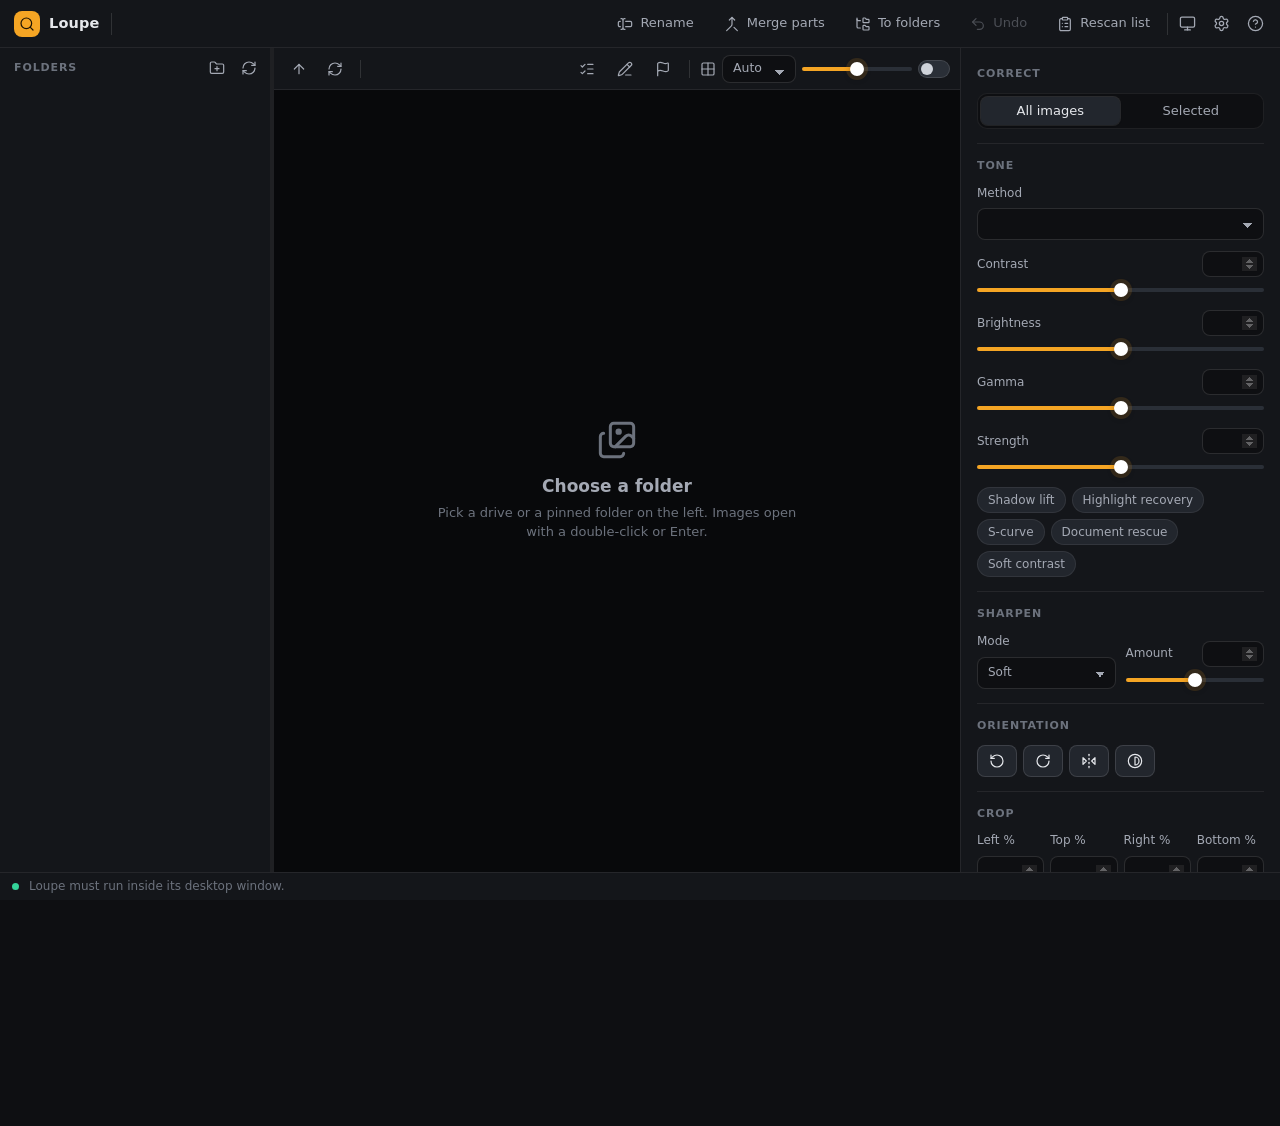
<file: src/Loupe.App/wwwroot/index.html>
<!doctype html>
<html lang="en" data-theme="graphite">
<head>
  <meta charset="utf-8">
  <meta name="viewport" content="width=device-width, initial-scale=1">
  <title>Loupe</title>
  <link rel="stylesheet" href="css/themes.css">
  <link rel="stylesheet" href="css/app.css">
</head>
<body>
  <!-- ============================================================ app bar -->
  <header class="appbar">
    <div class="brand"><span class="logo" aria-hidden="true"><i data-icon="search" data-size="16"></i></span><span class="brand-text">Loupe</span></div>
    <span class="appbar-sep"></span>
    <nav class="crumbs" id="crumbs" aria-label="Current folder" data-no-i18n></nav>
    <div class="appbar-actions">
      <button class="btn btn-ghost" data-cmd="rename" title="Rename the selected images (F2)"><i data-icon="text-cursor-input"></i>Rename</button>
      <button class="btn btn-ghost" data-cmd="merge" title="Merge part folders such as 123_1 and 123_2 into 123"><i data-icon="merge"></i>Merge parts</button>
      <button class="btn btn-ghost" data-cmd="sortFolders" title="Move files into folders built from their names (73_524_0_0_80_00001.jpg → 73\524\0\0\80)"><i data-icon="folder-tree"></i>To folders</button>
      <button class="btn btn-ghost" data-cmd="undo" id="undo-btn" disabled title="Undo the last rename or merge"><i data-icon="undo-2"></i>Undo</button>
      <button class="btn btn-ghost" data-cmd="rescanList" title="Images marked for rescanning: report with microfilm numbers"><i data-icon="clipboard-list"></i>Rescan list<span class="chip count-chip" id="rescan-count" hidden data-no-i18n></span></button>
      <span class="appbar-sep"></span>
      <button class="icon-btn" data-cmd="popup" id="popup-btn" title="Pop-out viewer for a second monitor (Ctrl+P)"><i data-icon="monitor" data-size="17"></i></button>
      <button class="icon-btn" data-cmd="settings" title="Settings and themes"><i data-icon="settings" data-size="17"></i></button>
      <button class="icon-btn" data-cmd="help" title="Keyboard shortcuts (F1)"><i data-icon="circle-help" data-size="17"></i></button>
    </div>
  </header>

  <!-- ============================================================ workspace -->
  <main class="workspace" id="workspace">
    <aside class="tree-pane" aria-label="Folders">
      <div class="pane-head">
        <span>Folders</span>
        <button class="icon-btn" data-cmd="addFavorite" title="Pin a folder or network share"><i data-icon="folder-plus"></i></button>
        <button class="icon-btn" data-cmd="refreshTree" title="Refresh drives"><i data-icon="refresh-cw"></i></button>
      </div>
      <div class="tree" id="tree" role="tree" data-no-i18n></div>
    </aside>
    <div class="splitter" id="splitter" title="Drag to resize"></div>

    <section class="browser has-qb" id="browser">
      <div class="quickbar" id="quickbar" data-no-i18n></div>
      <div class="toolbar">
        <button class="icon-btn" data-cmd="up" title="Up one folder (Backspace)"><i data-icon="arrow-up"></i></button>
        <button class="icon-btn" data-cmd="refresh" title="Refresh (F5)"><i data-icon="refresh-cw"></i></button>
        <span class="tb-sep"></span>
        <span class="count" id="count"></span>
        <span class="grow"></span>
        <button class="btn btn-ghost sm" data-cmd="selectAll" title="Select all images (Ctrl+A)"><i data-icon="list-checks"></i>Select all</button>
        <button class="btn btn-ghost sm" data-cmd="selectEdited" title="Select every edited image in this folder"><i data-icon="pencil-line"></i>Select edited</button>
        <button class="btn btn-ghost sm" data-cmd="rescanToggle" title="Mark the selected images for rescanning, or unmark them (Ctrl+R)"><i data-icon="flag"></i>Rescan</button>
        <span class="tb-sep"></span>
        <i data-icon="grid-2x2"></i>
        <select id="cols" class="sm" title="Columns: Auto follows the size slider (Ctrl+wheel changes either)">
          <option value="0">Auto</option><option value="1">1</option><option value="2">2</option><option value="3">3</option><option value="4">4</option>
          <option value="5">5</option><option value="6">6</option><option value="8">8</option><option value="10">10</option><option value="12">12</option>
        </select>
        <input type="range" id="thumb-size" min="80" max="520" step="10" title="Thumbnail size (Ctrl+wheel)">
        <label class="switch" title="Show file names"><input type="checkbox" id="show-names"><span></span>Names</label>
      </div>
      <div class="grid-wrap" id="grid-wrap" tabindex="0">
        <div class="grid" id="grid" data-no-i18n></div>
        <div class="empty" id="empty">
          <i data-icon="images" data-size="40"></i>
          <h2>Choose a folder</h2>
          <p>Pick a drive or a pinned folder on the left. Images open with a double-click or Enter.</p>
        </div>
      </div>

      <!-- viewer (covers the grid) -->
      <div class="viewer" id="viewer" hidden>
        <div class="viewbar">
          <button class="btn btn-ghost sm" data-cmd="closeViewer" title="Back to the thumbnails (Esc)"><i data-icon="arrow-left"></i>Thumbnails</button>
          <span class="tb-sep"></span>
          <button class="icon-btn" data-cmd="prev" title="Previous image (X / ←)"><i data-icon="chevron-left"></i></button>
          <span class="v-pos" id="v-pos" data-no-i18n></span>
          <button class="icon-btn" data-cmd="next" title="Next image (C / →)"><i data-icon="chevron-right"></i></button>
          <span class="v-name" id="v-name" data-no-i18n></span>
          <span class="grow"></span>
          <button class="btn btn-ghost sm toggle" id="v-flag-btn" data-cmd="rescanToggle" title="Mark this image for rescanning, or unmark it (Ctrl+R)"><i data-icon="flag"></i>Rescan</button>
          <button class="btn btn-ghost sm toggle" id="before-btn" data-cmd="before" title="Hold B to see the file without the correction"><i data-icon="eye"></i>Before</button>
          <span class="tb-sep"></span>
          <button class="icon-btn" data-cmd="zoomOut" title="Zoom out (-)"><i data-icon="zoom-out"></i></button>
          <span class="v-zoom" id="v-zoom" data-no-i18n>100%</span>
          <button class="icon-btn" data-cmd="zoomIn" title="Zoom in (+)"><i data-icon="zoom-in"></i></button>
          <button class="btn btn-ghost sm" data-cmd="fit" title="Fit (0)"><i data-icon="maximize"></i>Fit</button>
          <button class="btn btn-ghost sm keep" data-cmd="actual" title="Actual pixels (1)">1:1</button>
        </div>
        <div class="stage" id="stage">
          <img id="v-img" alt="" draggable="false">
          <div class="v-loading" id="v-loading" hidden></div>
          <div class="v-badge" id="v-badge" hidden>Before</div>
          <div class="v-flag" id="v-flag" hidden><i data-icon="flag"></i>Marked for rescanning</div>
        </div>
      </div>
    </section>

    <!-- ============================================================ inspector -->
    <aside class="inspector" aria-label="Correction">
      <div class="panel">
        <div class="section first">
          <h3>Correct</h3>
          <div class="seg" id="target" role="radiogroup" aria-label="Apply to">
            <button data-v="all" id="target-all">All images</button><button data-v="sel" id="target-sel">Selected</button>
          </div>
          <p class="hint" id="target-hint"></p>
        </div>
        <div class="section">
          <h3>Tone</h3>
          <label class="field">Method<select id="tone-method"></select></label>
          <div class="slider" data-key="contrast"><span>Contrast</span><input type="number"><input type="range"></div>
          <div class="slider" data-key="brightness"><span>Brightness</span><input type="number"><input type="range"></div>
          <div class="slider" data-key="gamma"><span>Gamma</span><input type="number"><input type="range"></div>
          <div class="slider" data-key="strength"><span>Strength</span><input type="number" min="0" max="100"><input type="range" min="0" max="100"></div>
          <p class="hint" id="tone-hint"></p>
          <div class="chip-toggles" id="tone-flags">
            <label><input type="checkbox" value="1"><span>Shadow lift</span></label>
            <label><input type="checkbox" value="2"><span>Highlight recovery</span></label>
            <label><input type="checkbox" value="4"><span>S-curve</span></label>
            <label><input type="checkbox" value="8"><span>Document rescue</span></label>
            <label><input type="checkbox" value="16"><span>Soft contrast</span></label>
          </div>
        </div>
        <div class="section">
          <h3>Sharpen</h3>
          <div class="field-grid two">
            <label class="field">Mode
              <select id="sharp-mode"><option value="0">Soft</option><option value="1">Unsharp</option><option value="2">Text crisp</option><option value="3">High-pass strong</option></select>
            </label>
            <div class="slider" data-key="sharpen"><span>Amount</span><input type="number" min="0" max="100"><input type="range" min="0" max="100"></div>
          </div>
        </div>
        <div class="section">
          <h3>Orientation</h3>
          <div class="orient">
            <button class="btn" data-cmd="rotL" title="Rotate left (Shift+R)"><i data-icon="rotate-ccw"></i></button>
            <button class="btn" data-cmd="rotR" title="Rotate right (R)"><i data-icon="rotate-cw"></i></button>
            <button class="btn toggle" id="mirror-btn" data-cmd="mirror" title="Mirror (M)"><i data-icon="flip-horizontal-2"></i></button>
            <button class="btn toggle" id="negative-btn" data-cmd="negative" title="Negative (N)"><i data-icon="contrast"></i></button>
            <span class="orient-state" id="orient-state" data-no-i18n></span>
          </div>
        </div>
        <div class="section">
          <h3>Crop</h3>
          <div class="field-grid four">
            <label class="field">Left %<input type="number" id="crop-l" min="0" max="95" step="0.5"></label>
            <label class="field">Top %<input type="number" id="crop-t" min="0" max="95" step="0.5"></label>
            <label class="field">Right %<input type="number" id="crop-r" min="0" max="95" step="0.5"></label>
            <label class="field">Bottom %<input type="number" id="crop-b" min="0" max="95" step="0.5"></label>
          </div>
          <div class="btn-row">
            <button class="btn toggle grow" id="crop-tool" data-cmd="cropTool" title="Draw the crop on the image in the viewer (K)"><i data-icon="crop"></i>Draw in viewer</button>
            <button class="btn" data-cmd="cropClear" title="No crop"><i data-icon="x"></i>Clear</button>
          </div>
          <p class="hint">Part of the correction: global for the folder or own for single images, like the tone.</p>
        </div>
        <div class="section">
          <h3>Slice</h3>
          <div class="field-grid two">
            <label class="field">Pieces
              <input type="number" id="slice-parts" min="2" max="20" value="2">
            </label>
            <label class="field">Cut
              <select id="slice-dir"><option value="v">Side by side (pages)</option><option value="h">One above the other</option></select>
            </label>
          </div>
          <label class="switch"><input type="checkbox" id="slice-reverse"><span></span>Number from the right (right page first)</label>
          <div class="btn-row">
            <button class="btn toggle grow" id="slice-tool" data-cmd="sliceTool" title="Show and move the cut lines in the viewer (L)"><i data-icon="scissors"></i>Cut lines</button>
            <button class="btn" data-cmd="slice" title="Cut the selected images (or the one in the viewer) and renumber the folder"><i data-icon="square-split-horizontal"></i>Slice…</button>
          </div>
        </div>
        <div class="section">
          <div class="btn-row">
            <button class="btn btn-primary grow" data-cmd="apply" id="apply-btn" title="Write the corrections into the files (Ctrl+S); the originals are kept"><i data-icon="save"></i><span id="apply-label">Save changes</span></button>
            <button class="btn" data-cmd="reset" id="reset-btn" title="Back to neutral (no correction)"><i data-icon="rotate-ccw"></i><span id="reset-label">Reset</span></button>
          </div>
          <p class="hint pending" id="pending"></p>
          <button class="btn btn-ghost" data-cmd="discard" id="discard-btn" hidden title="Forget every correction that is not saved yet"><i data-icon="x"></i>Discard unsaved changes</button>
          <button class="btn btn-ghost" data-cmd="restore" id="restore-btn" title="Put the original file back (Ctrl+Shift+Z)"><i data-icon="history"></i><span id="restore-label">Restore original</span></button>
        </div>
        <div class="info-card" id="info" hidden data-no-i18n></div>
      </div>
    </aside>
  </main>

  <footer class="statusbar">
    <span class="status-dot"></span>
    <span id="status">Ready</span>
    <div class="job" id="job" hidden>
      <span id="job-text"></span>
      <div class="progress"><div class="progress-bar" id="job-bar"></div></div>
      <button class="btn btn-ghost xs" data-cmd="cancelJob">Stop</button>
    </div>
    <span class="grow"></span>
    <span class="cache-status" id="cache-status" hidden title="Copying this folder's images to the local cache, so they open fast. It pauses while you look at an image and follows when you jump. Click to stop."><span class="spin"></span><span id="cache-text"></span></span>
    <span id="version" data-no-i18n></span>
  </footer>

  <!-- ============================================================ rename dialog -->
  <dialog class="modal wide" id="rename-dlg">
    <div class="modal-head"><h2><i data-icon="text-cursor-input"></i>Rename</h2><span class="chip" id="rn-scope" data-no-i18n></span>
      <button class="icon-btn push" data-close title="Close"><i data-icon="x"></i></button></div>
    <div class="rename-body">
      <div class="rename-rules">
        <label class="field">New name
          <input type="text" id="rn-pattern" spellcheck="false" data-no-i18n>
          <small data-i18n-html>Tokens: <code>{name}</code> current name · <code>{folder}</code> folder name · <code>{n}</code> counter (<code>{n:3}</code> = 3 digits) · <code>{path}</code> folders below this one (<code>{path:5}</code> = last 5). The extension stays.</small>
        </label>
        <div class="chip-row" data-no-i18n>
          <button class="chip-btn" data-token="{name}">{name}</button>
          <button class="chip-btn" data-token="{folder}">{folder}</button>
          <button class="chip-btn" data-token="{n}">{n}</button>
          <button class="chip-btn" data-token="{path}">{path}</button>
          <button class="chip-btn" data-token="{path:5}">{path:5}</button>
          <button class="chip-btn" data-preset="archive" title="Striplight PRO naming: folder name + counter">{folder}_{n}</button>
          <button class="chip-btn" data-preset="structure" title="Archive structure in the name: folders below this one + counter">{path}_{n}</button>
        </div>
        <div class="field-grid">
          <label class="field">Start<input type="number" id="rn-start"></label>
          <label class="field">Step<input type="number" id="rn-step"></label>
          <label class="field">Digits<input type="number" id="rn-digits" min="0" max="12"></label>
        </div>
        <label class="switch"><input type="checkbox" id="rn-perfolder"><span></span>Counter starts again in every folder</label>
        <label class="switch" title="Rename the images of every subfolder too (with {path} the folder structure goes into the names)"><input type="checkbox" id="rn-sub"><span></span>Include images in subfolders</label>
        <label class="field">Folder separator in {path}<input type="text" id="rn-pathsep" maxlength="3" spellcheck="false" data-no-i18n></label>
        <label class="switch" title="For a roll scanned backwards: the last file gets the first number"><input type="checkbox" id="rn-reverse"><span></span>Reverse order (last file gets the first number)</label>
        <div class="section">
          <h3>Find and replace</h3>
          <div class="field-grid two">
            <label class="field">Find<input type="text" id="rn-find" spellcheck="false" data-no-i18n></label>
            <label class="field">Replace with<input type="text" id="rn-replace" spellcheck="false" data-no-i18n></label>
          </div>
          <div class="switch-row">
            <label class="switch"><input type="checkbox" id="rn-regex"><span></span>Regular expression</label>
            <label class="switch"><input type="checkbox" id="rn-case-sens"><span></span>Match case</label>
          </div>
        </div>
        <div class="field-grid two">
          <label class="field">Letters
            <select id="rn-case"><option value="keep">Keep</option><option value="lower">lowercase</option><option value="upper">UPPERCASE</option><option value="title">Title Case</option></select>
          </label>
          <label class="field">Extension
            <select id="rn-ext"><option value="keep">Keep</option><option value="lower" data-no-i18n>.jpg</option><option value="upper" data-no-i18n>.JPG</option></select>
          </label>
        </div>
      </div>
      <div class="rename-preview">
        <div class="rp-summary" id="rn-summary"></div>
        <div class="table-wrap"><table class="plan" id="rn-table" data-no-i18n><thead></thead><tbody></tbody></table></div>
      </div>
    </div>
    <div class="modal-foot">
      <p class="hint"><i data-icon="info"></i>Nothing is overwritten: names that clash are shown in red and block the rename. Undo puts the old names back.</p>
      <button class="btn" data-close>Cancel</button>
      <button class="btn btn-primary" id="rn-run" disabled><i data-icon="check"></i>Rename</button>
    </div>
  </dialog>

  <!-- ============================================================ merge dialog -->
  <dialog class="modal" id="merge-dlg">
    <div class="modal-head"><h2><i data-icon="merge"></i>Merge parts</h2>
      <button class="icon-btn push" data-close title="Close"><i data-icon="x"></i></button></div>
    <div class="merge-body">
      <div class="merge-flow" id="mg-flow" data-no-i18n></div>
      <div class="problems" id="mg-problems"></div>
      <div class="table-wrap short"><table class="plan" id="mg-table" data-no-i18n><thead></thead><tbody></tbody></table></div>
      <div class="switch-list">
        <label class="switch"><input type="checkbox" id="mg-delete"><span></span>Delete the empty part folders afterwards</label>
        <label class="switch"><input type="checkbox" id="mg-confirm"><span></span>Ask before deleting them</label>
      </div>
    </div>
    <div class="modal-foot">
      <p class="hint"><i data-icon="info"></i>The files move into a new folder and are renumbered; nothing is overwritten. Undo moves them back.</p>
      <button class="btn" data-close>Cancel</button>
      <button class="btn btn-primary" id="mg-run" disabled><i data-icon="merge"></i>Merge</button>
    </div>
  </dialog>

  <!-- ============================================================ files → folders -->
  <dialog class="modal wide" id="sort-dlg">
    <div class="modal-head"><h2><i data-icon="folder-tree"></i>Files into folders</h2><span class="chip" id="so-scope" data-no-i18n></span>
      <button class="icon-btn push" data-close title="Close"><i data-icon="x"></i></button></div>
    <div class="rename-body">
      <div class="rename-rules">
        <p class="hint block" data-i18n-html>The parts of each file name become nested folders, the way Striplight PRO's archive export names them: <code>73_524_0_0_80_00001.jpg</code> → <code>73\524\0\0\80\</code>. The folders are made inside the current folder.</p>
        <div class="field-grid two">
          <label class="field">Separator<input type="text" id="so-sep" maxlength="3" spellcheck="false" data-no-i18n></label>
          <label class="field">Parts at the end that are not folders<input type="number" id="so-counter" min="0" max="10"></label>
        </div>
        <label class="switch"><input type="checkbox" id="so-keep"><span></span>Keep the full file name (off: only the counter, e.g. 00001.jpg)</label>
      </div>
      <div class="rename-preview">
        <div class="rp-summary" id="so-summary"></div>
        <div class="problems" id="so-problems"></div>
        <div class="table-wrap"><table class="plan" id="so-table" data-no-i18n><thead></thead><tbody></tbody></table></div>
      </div>
    </div>
    <div class="modal-foot">
      <p class="hint"><i data-icon="info"></i>Nothing is overwritten. Undo moves the files back and removes the folders that were made.</p>
      <button class="btn" data-close>Cancel</button>
      <button class="btn btn-primary" id="so-run" disabled><i data-icon="folder-tree"></i>Move into folders</button>
    </div>
  </dialog>

  <!-- ============================================================ slice dialog -->
  <dialog class="modal" id="slice-dlg">
    <div class="modal-head"><h2><i data-icon="scissors"></i>Slice</h2>
      <button class="icon-btn push" data-close title="Close"><i data-icon="x"></i></button></div>
    <div class="merge-body">
      <div class="merge-flow" id="sl-flow" data-no-i18n></div>
      <div class="problems" id="sl-problems"></div>
      <div class="table-wrap short"><table class="plan" id="sl-table" data-no-i18n><thead></thead><tbody></tbody></table></div>
    </div>
    <div class="modal-foot">
      <p class="hint"><i data-icon="info"></i>The pieces get the following numbers and the later files move up, so the numbering stays continuous. Nothing is overwritten; Undo puts everything back.</p>
      <button class="btn" data-close>Cancel</button>
      <button class="btn btn-primary" id="sl-run" disabled><i data-icon="scissors"></i>Slice</button>
    </div>
  </dialog>

  <!-- ============================================================ rescan list -->
  <dialog class="modal wide" id="rescan-dlg">
    <div class="modal-head"><h2><i data-icon="clipboard-list"></i>Rescan list</h2><span class="chip" id="rs-count" data-no-i18n></span>
      <button class="icon-btn push" data-close title="Close"><i data-icon="x"></i></button></div>
    <div class="rescan-body">
      <p class="hint"><i data-icon="info"></i>Images marked as beyond repair. Type the microfilm number once per folder: the other images of that folder get it too. Click a file name to show it.</p>
      <div class="table-wrap"><table class="plan rescan" id="rs-table"><thead></thead><tbody></tbody></table></div>
      <div class="empty-note" id="rs-empty">Nothing marked yet. Select images and press Ctrl+R (or the Rescan button) to add them.</div>
    </div>
    <datalist id="rs-reasons">
      <option value="Out of focus"></option><option value="Too dark"></option><option value="Too bright"></option>
      <option value="Cut off"></option><option value="Damaged film"></option><option value="Skewed"></option>
      <option value="Page missing"></option><option value="Double exposure"></option>
    </datalist>
    <div class="modal-foot">
      <label class="switch"><input type="checkbox" id="rs-headers"><span></span>Copy with headers</label>
      <span class="grow"></span>
      <button class="btn btn-danger" data-cmd="rescanClear"><i data-icon="trash-2"></i>Clear list</button>
      <button class="btn" data-cmd="rescanCsv"><i data-icon="file-spreadsheet"></i>Save CSV…</button>
      <button class="btn btn-primary" data-cmd="rescanCopy"><i data-icon="copy"></i>Copy for Excel</button>
    </div>
  </dialog>

  <!-- ============================================================ settings dialog -->
  <dialog class="modal" id="settings-dlg">
    <div class="modal-head"><h2><i data-icon="settings"></i>Settings</h2>
      <button class="icon-btn push" data-close title="Close"><i data-icon="x"></i></button></div>
    <div class="settings-body">
      <div class="section first">
        <h3>Theme</h3>
        <div class="themes" id="themes"></div>
      </div>
      <div class="section">
        <h3>Viewing background</h3>
        <p class="hint">Behind the thumbnails and in the viewer. A neutral grey makes it easier to judge how dark or bright a scan really is.</p>
        <div class="bg-row" id="view-bgs">
          <button class="bg-swatch theme" data-bg="theme" title="Follow the theme"></button>
          <button class="bg-swatch" data-bg="#000000" style="background:#000000" title="Black"></button>
          <button class="bg-swatch" data-bg="#202020" style="background:#202020" title="Dark grey"></button>
          <button class="bg-swatch" data-bg="#404040" style="background:#404040" title="Grey"></button>
          <button class="bg-swatch" data-bg="#808080" style="background:#808080" title="Middle grey (18%)"></button>
          <button class="bg-swatch" data-bg="#c0c0c0" style="background:#c0c0c0" title="Light grey"></button>
          <button class="bg-swatch" data-bg="#ffffff" style="background:#ffffff" title="White"></button>
          <input type="color" id="view-bg-custom" title="Custom colour">
        </div>
      </div>
      <div class="section">
        <h3>Language</h3>
        <div class="seg" id="lang" role="radiogroup" aria-label="Language" data-no-i18n>
          <button data-v="en">English</button><button data-v="pl">Polski</button>
        </div>
        <button class="btn btn-ghost" data-cmd="openLang" title="Your own fixes to the translation survive updates"><i data-icon="languages"></i>Edit translation</button>
      </div>
      <div class="section">
        <h3>Saving corrections</h3>
        <label class="field">JPEG quality
          <select id="set-quality">
            <option value="0">Same as the original file</option><option value="100">100</option><option value="95">95</option><option value="90">90</option><option value="85">85</option>
          </select>
        </label>
        <label class="switch"><input type="checkbox" id="set-lossless"><span></span>Rotate and mirror without re-compressing when possible</label>
        <label class="field">Files saved at once<input type="number" id="set-workers" min="1" max="16"></label>
      </div>
      <div class="section">
        <h3>Originals of edited files</h3>
        <p class="hint">Kept outside the archive folders, so delivered folders stay clean. "Restore original" brings them back.</p>
        <div class="path-row"><code id="st-backup-path" data-no-i18n></code><span class="chip" id="st-backup-size" data-no-i18n></span></div>
        <div class="btn-row wrap">
          <button class="btn" data-cmd="openBackups"><i data-icon="external-link"></i>Open folder</button>
          <button class="btn" data-cmd="pickBackups"><i data-icon="folder-open"></i>Change…</button>
          <button class="btn btn-danger" data-cmd="clearBackups"><i data-icon="trash-2"></i>Forget originals</button>
        </div>
      </div>
      <div class="section">
        <h3>Network cache</h3>
        <p class="hint">Local copies of images from slow places (network shares over VPN, external disks): each file crosses the slow link once. Changed files are noticed by their size and date.</p>
        <div class="field-grid two">
          <label class="field">Use the cache for
            <select id="cache-mode"><option value="network">Network and removable drives</option><option value="all">All drives</option><option value="off">Nothing (off)</option></select>
          </label>
          <label class="field">Size limit (GB)<input type="number" id="cache-limit" min="1" max="2000"></label>
        </div>
        <label class="switch"><input type="checkbox" id="cache-prefetch"><span></span>Copy a slow folder's images in the background when it is opened</label>
        <div class="path-row"><code id="st-cache-path" data-no-i18n></code><span class="chip" id="st-cache-size" data-no-i18n></span></div>
        <div class="btn-row wrap">
          <button class="btn" data-cmd="pickCache"><i data-icon="folder-open"></i>Change…</button>
          <button class="btn" data-cmd="clearCache"><i data-icon="trash-2"></i>Clear cache</button>
        </div>
      </div>
      <div class="section">
        <h3>Thumbnail cache</h3>
        <div class="path-row"><code id="st-thumb-path" data-no-i18n></code><span class="chip" id="st-thumb-size" data-no-i18n></span></div>
        <div class="btn-row"><button class="btn" data-cmd="clearThumbs"><i data-icon="trash-2"></i>Clear cache</button></div>
      </div>
      <div class="section">
        <h3>Toolbar</h3>
        <p class="hint">Choose the tools in the quick toolbar above the thumbnails and the viewer, and their order.</p>
        <div class="tool-list" id="tool-list"></div>
        <div class="btn-row wrap">
          <button class="btn" data-cmd="toolbarSep"><i data-icon="grid-2x2"></i>Add separator</button>
          <button class="btn btn-ghost" data-cmd="toolbarDefault"><i data-icon="rotate-ccw"></i>Default toolbar</button>
        </div>
      </div>
      <div class="section">
        <h3>Context menu</h3>
        <p class="hint">Right-click a thumbnail, a folder or the image in the viewer: Show in Explorer, Open and Copy path are always there; choose the tools below them and their order.</p>
        <div class="tool-list" id="menu-list"></div>
        <div class="btn-row wrap">
          <button class="btn" data-cmd="menuSep"><i data-icon="grid-2x2"></i>Add separator</button>
          <button class="btn btn-ghost" data-cmd="menuDefault"><i data-icon="rotate-ccw"></i>Default menu</button>
        </div>
      </div>
      <div class="section">
        <h3>Reset</h3>
        <p class="hint">Theme, background, thumbnails, toolbar, saving and rename settings go back to how Loupe started. Pinned folders, the language and the rescan list stay.</p>
        <div class="btn-row"><button class="btn btn-danger" data-cmd="resetSettings"><i data-icon="rotate-ccw"></i>Reset all settings to defaults</button></div>
      </div>
      <div class="section about" id="about" data-no-i18n></div>
    </div>
  </dialog>

  <!-- ============================================================ shortcuts -->
  <dialog class="modal" id="help-dlg">
    <div class="modal-head"><h2><i data-icon="keyboard"></i>Keyboard shortcuts</h2>
      <button class="icon-btn push" data-close title="Close"><i data-icon="x"></i></button></div>
    <div class="help-body">
      <div class="keys">
        <h3>Browsing</h3>
        <p><kbd data-no-i18n>←</kbd> <kbd data-no-i18n>→</kbd> <kbd data-no-i18n>↑</kbd> <kbd data-no-i18n>↓</kbd><span>Move between thumbnails</span></p>
        <p><kbd data-no-i18n>Enter</kbd><span>Open image or folder</span></p>
        <p><kbd data-no-i18n>Backspace</kbd><span>Up one folder</span></p>
        <p><kbd data-no-i18n>Ctrl</kbd>+<kbd data-no-i18n>A</kbd><span>Select all images</span></p>
        <p><kbd data-no-i18n>Ctrl</kbd>/<kbd data-no-i18n>Shift</kbd>+click<span>Add to selection / select a range</span></p>
        <p><kbd data-no-i18n>A</kbd>…<kbd data-no-i18n>Z</kbd><span>Type a name: jump to the folder or file</span></p>
        <p><kbd data-no-i18n>F2</kbd><span>Rename</span></p>
        <p><kbd data-no-i18n>Ctrl</kbd>+<kbd data-no-i18n>R</kbd><span>Mark for rescanning / unmark</span></p>
        <p><kbd data-no-i18n>F5</kbd><span>Refresh</span></p>
        <p><kbd data-no-i18n>Ctrl</kbd>+<kbd data-no-i18n>Z</kbd><span>Undo the last rename or merge</span></p>
      </div>
      <div class="keys">
        <h3>Viewer</h3>
        <p><kbd data-no-i18n>X</kbd> / <kbd data-no-i18n>C</kbd><span>Previous / next image</span></p>
        <p><kbd data-no-i18n>0</kbd> / <kbd data-no-i18n>1</kbd><span>Fit / actual pixels</span></p>
        <p><kbd data-no-i18n>+</kbd> / <kbd data-no-i18n>-</kbd><span>Zoom</span></p>
        <p><kbd data-no-i18n>B</kbd> (hold)<span>Before: without the correction</span></p>
        <p><kbd data-no-i18n>R</kbd> / <kbd data-no-i18n>Shift</kbd>+<kbd data-no-i18n>R</kbd><span>Rotate right / left</span></p>
        <p><kbd data-no-i18n>M</kbd> / <kbd data-no-i18n>N</kbd><span>Mirror / negative</span></p>
        <p><kbd data-no-i18n>K</kbd> / <kbd data-no-i18n>L</kbd><span>Crop tool / cut lines</span></p>
        <p><kbd data-no-i18n>Ctrl</kbd>+<kbd data-no-i18n>S</kbd><span>Save the corrections to the files</span></p>
        <p><kbd data-no-i18n>Ctrl</kbd>+<kbd data-no-i18n>Shift</kbd>+<kbd data-no-i18n>Z</kbd><span>Restore the original</span></p>
        <p><kbd data-no-i18n>Esc</kbd><span>Back to the thumbnails</span></p>
        <p><kbd data-no-i18n>Ctrl</kbd>+<kbd data-no-i18n>P</kbd><span>Pop-out viewer (second monitor; F11 full screen there)</span></p>
      </div>
    </div>
  </dialog>

  <div class="toast-host" id="toasts"></div>
  <script type="module" src="js/app.js"></script>
</body>
</html>
</file>
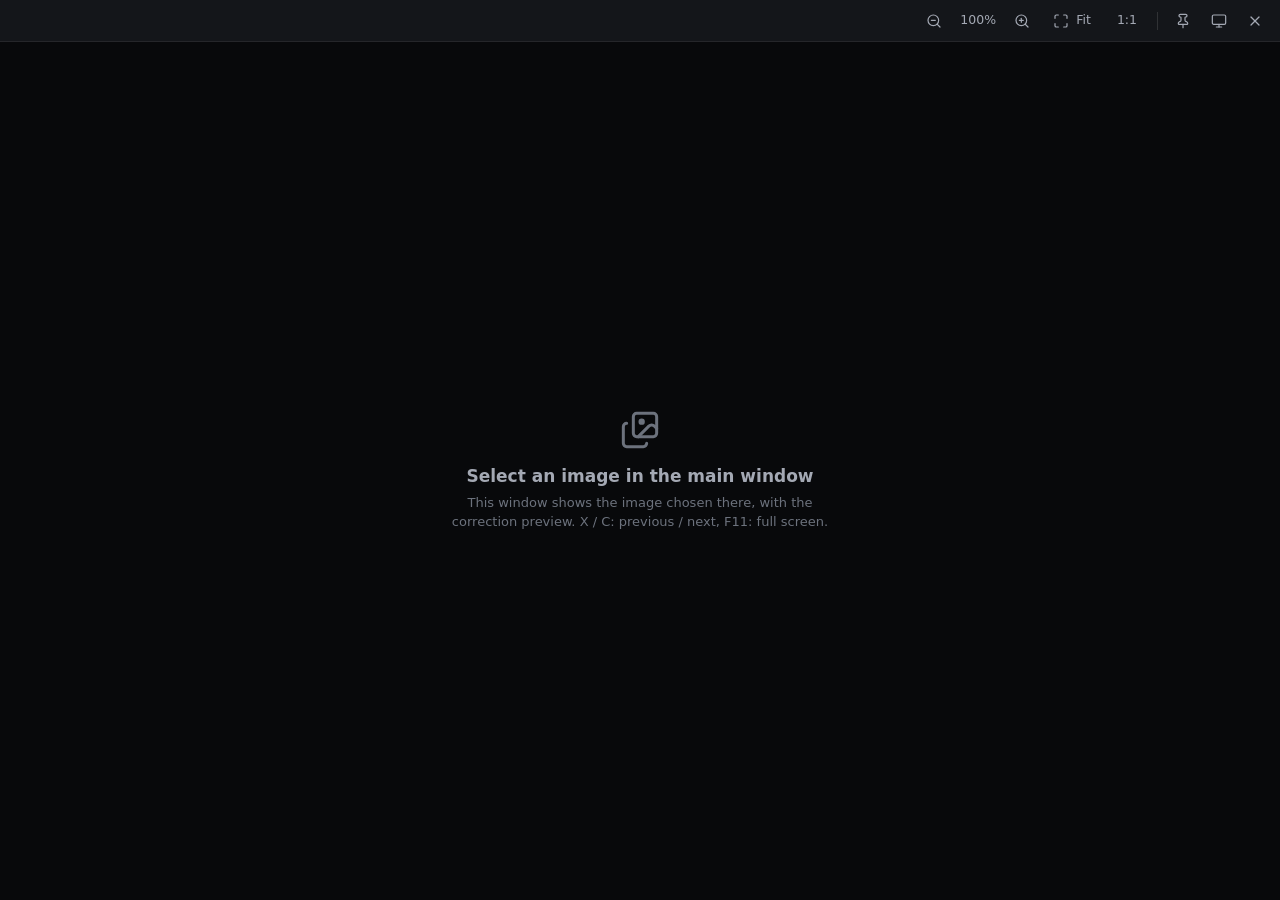
<file: src/Loupe.App/wwwroot/popup.html>
<!doctype html>
<html lang="en" data-theme="graphite">
<head>
  <meta charset="utf-8">
  <title>Loupe — viewer</title>
  <link rel="stylesheet" href="css/themes.css">
  <link rel="stylesheet" href="css/app.css">
</head>
<body class="popup">
  <div class="pop-bar" id="bar">
    <span class="v-pos" id="pos" data-no-i18n></span>
    <span class="v-name" id="name" data-no-i18n></span>
    <span class="grow"></span>
    <button class="icon-btn" data-act="zoomOut" title="Zoom out (-)"><i data-icon="zoom-out"></i></button>
    <span class="v-zoom" id="zoom" data-no-i18n>100%</span>
    <button class="icon-btn" data-act="zoomIn" title="Zoom in (+)"><i data-icon="zoom-in"></i></button>
    <button class="btn btn-ghost sm" data-act="fit" title="Fit (0)"><i data-icon="maximize"></i>Fit</button>
    <button class="btn btn-ghost sm keep" data-act="actual" title="Actual pixels (1)">1:1</button>
    <span class="tb-sep"></span>
    <button class="icon-btn" data-act="topmost" id="topmost" title="Always on top"><i data-icon="pin"></i></button>
    <button class="icon-btn" data-act="fullscreen" id="fs" title="Full screen (F11)"><i data-icon="monitor"></i></button>
    <button class="icon-btn" data-act="close" title="Close (Esc)"><i data-icon="x"></i></button>
  </div>
  <div class="stage" id="stage">
    <img id="img" alt="" draggable="false">
    <div class="v-loading" id="loading" hidden></div>
    <div class="v-badge" id="badge" hidden>Before</div>
    <div class="v-flag" id="flag" hidden><i data-icon="flag"></i>Marked for rescanning</div>
    <div class="empty" id="empty"><i data-icon="images" data-size="40"></i><h2>Select an image in the main window</h2>
      <p>This window shows the image chosen there, with the correction preview. X / C: previous / next, F11: full screen.</p></div>
  </div>
  <script type="module" src="js/popup.js"></script>
</body>
</html>
</file>
<file: src/Loupe.App/wwwroot/css/themes.css>
/* Loupe themes. Every colour in app.css comes from these tokens, so a new theme is one block:
   copy one below, change the id and the colours, and add it to THEMES in js/app.js.
   --is-dark (1 / 0) tells the window which title bar to draw. */

:root, :root[data-theme="graphite"] {
  --is-dark: 1;
  --bg: #0e0f12;
  --canvas: #08090b;
  --surface: #14161a;
  --surface-2: #1a1d22;
  --surface-3: #22262d;
  --surface-4: #2a2f37;
  --border: rgba(255, 255, 255, 0.07);
  --border-2: rgba(255, 255, 255, 0.12);
  --text: #e6e8ec;
  --text-2: #a4a9b4;
  --text-3: #6c727d;
  --accent: #f5a524;
  --accent-hover: #ffb84d;
  --accent-ink: #1b1204;
  --danger: #f87171;
  --ok: #34d399;
  --thumb-bg: #0a0b0d;
  color-scheme: dark;
}

:root[data-theme="daylight"] {
  --is-dark: 0;
  --bg: #f4f5f7;
  --canvas: #e4e6ea;
  --surface: #ffffff;
  --surface-2: #f6f7f9;
  --surface-3: #eef0f3;
  --surface-4: #e1e4e9;
  --border: rgba(15, 23, 42, 0.08);
  --border-2: rgba(15, 23, 42, 0.15);
  --text: #16191f;
  --text-2: #4a515e;
  --text-3: #7a818e;
  --accent: #e8970f;
  --accent-hover: #f5a524;
  --accent-ink: #1b1204;
  --danger: #dc2626;
  --ok: #059669;
  --thumb-bg: #dfe2e7;
  color-scheme: light;
}

:root[data-theme="midnight"] {
  --is-dark: 1;
  --bg: #0b1020;
  --canvas: #060a15;
  --surface: #111830;
  --surface-2: #162039;
  --surface-3: #1d2846;
  --surface-4: #263354;
  --border: rgba(160, 190, 255, 0.08);
  --border-2: rgba(160, 190, 255, 0.15);
  --text: #e3e9f8;
  --text-2: #9aa8c7;
  --text-3: #64729a;
  --accent: #38bdf8;
  --accent-hover: #7dd3fc;
  --accent-ink: #04121c;
  --danger: #fb7185;
  --ok: #34d399;
  --thumb-bg: #070b17;
  color-scheme: dark;
}

/* The darkroom: red safelight on black. Easy on the eyes for long sessions. */
:root[data-theme="darkroom"] {
  --is-dark: 1;
  --bg: #0a0606;
  --canvas: #050303;
  --surface: #120a0a;
  --surface-2: #180d0d;
  --surface-3: #221212;
  --surface-4: #2d1818;
  --border: rgba(255, 90, 90, 0.08);
  --border-2: rgba(255, 90, 90, 0.15);
  --text: #f0d6d3;
  --text-2: #b48c88;
  --text-3: #7d5a57;
  --accent: #e5484d;
  --accent-hover: #ff6369;
  --accent-ink: #1a0405;
  --danger: #ff9f43;
  --ok: #8bd17c;
  --thumb-bg: #060303;
  color-scheme: dark;
}

/* Sepia: old paper and archive boxes. */
:root[data-theme="sepia"] {
  --is-dark: 0;
  --bg: #f3ecdf;
  --canvas: #e6dcc8;
  --surface: #fbf6ec;
  --surface-2: #f6efe1;
  --surface-3: #ede3d0;
  --surface-4: #e2d5bd;
  --border: rgba(80, 55, 20, 0.10);
  --border-2: rgba(80, 55, 20, 0.18);
  --text: #3a2c1a;
  --text-2: #6b5638;
  --text-3: #988260;
  --accent: #a0612b;
  --accent-hover: #b8733a;
  --accent-ink: #fff8ee;
  --danger: #b4321f;
  --ok: #4d7c2f;
  --thumb-bg: #ded2bb;
  color-scheme: light;
}

:root[data-theme="forest"] {
  --is-dark: 1;
  --bg: #0c120f;
  --canvas: #070b09;
  --surface: #111a15;
  --surface-2: #16211b;
  --surface-3: #1d2b23;
  --surface-4: #26372d;
  --border: rgba(160, 255, 200, 0.07);
  --border-2: rgba(160, 255, 200, 0.13);
  --text: #e1ece5;
  --text-2: #9db5a6;
  --text-3: #66806f;
  --accent: #4ade80;
  --accent-hover: #86efac;
  --accent-ink: #04140a;
  --danger: #f87171;
  --ok: #4ade80;
  --thumb-bg: #08100b;
  color-scheme: dark;
}

/* Strawberry Milk: pink, cream, rose gold. */
:root[data-theme="strawberry"] {
  --is-dark: 0;
  --bg: #fde8ef;
  --canvas: #f9dbe6;
  --surface: #fff6f9;
  --surface-2: #fdeef3;
  --surface-3: #fadfe9;
  --surface-4: #f3cddc;
  --border: rgba(120, 40, 70, 0.10);
  --border-2: rgba(120, 40, 70, 0.18);
  --text: #4a2234;
  --text-2: #8a4d66;
  --text-3: #b9849a;
  --accent: #b8608a;
  --accent-hover: #c97399;
  --accent-ink: #fff6f9;
  --danger: #c0392b;
  --ok: #3f9a6e;
  --thumb-bg: #f6d3e0;
  color-scheme: light;
}

/* Lavender Dream: lilac, violet, soft white. */
:root[data-theme="lavender"] {
  --is-dark: 0;
  --bg: #ece6ff;
  --canvas: #e2d9fd;
  --surface: #faf8ff;
  --surface-2: #f2eeff;
  --surface-3: #e6defd;
  --surface-4: #d7cbf6;
  --border: rgba(70, 50, 130, 0.10);
  --border-2: rgba(70, 50, 130, 0.18);
  --text: #2e2550;
  --text-2: #64579a;
  --text-3: #9a8fc4;
  --accent: #8670b8;
  --accent-hover: #977fcc;
  --accent-ink: #faf8ff;
  --danger: #c23b5a;
  --ok: #3f9a6e;
  --thumb-bg: #ddd3fa;
  color-scheme: light;
}

/* Mint Macaron: sage green, mint, ivory. */
:root[data-theme="mint"] {
  --is-dark: 0;
  --bg: #e6f4ec;
  --canvas: #d6ece0;
  --surface: #f6fffa;
  --surface-2: #edf8f2;
  --surface-3: #dcefe5;
  --surface-4: #c8e5d6;
  --border: rgba(30, 90, 65, 0.10);
  --border-2: rgba(30, 90, 65, 0.18);
  --text: #1f3d31;
  --text-2: #4b7464;
  --text-3: #85a898;
  --accent: #5a9a84;
  --accent-hover: #6aad96;
  --accent-ink: #f6fffa;
  --danger: #c0392b;
  --ok: #3f8f5e;
  --thumb-bg: #cfe8db;
  color-scheme: light;
}

/* Midnight Orchid: dark plum, orchid, lilac. */
:root[data-theme="orchid"] {
  --is-dark: 1;
  --bg: #221b2e;
  --canvas: #1a1424;
  --surface: #2a2238;
  --surface-2: #322842;
  --surface-3: #3d3150;
  --surface-4: #4a3c60;
  --border: rgba(220, 190, 255, 0.08);
  --border-2: rgba(220, 190, 255, 0.15);
  --text: #f0e8f8;
  --text-2: #bfaed6;
  --text-3: #8a7aa3;
  --accent: #d8b0ec;
  --accent-hover: #e6c8f5;
  --accent-ink: #2a1838;
  --danger: #ff8fa3;
  --ok: #7ee0b0;
  --thumb-bg: #1c1626;
  color-scheme: dark;
}

/* Derived tokens (same recipe for every theme). */
:root {
  --accent-soft: color-mix(in srgb, var(--accent) 14%, transparent);
  --accent-ring: color-mix(in srgb, var(--accent) 45%, transparent);
  --danger-soft: color-mix(in srgb, var(--danger) 12%, transparent);
  --menu-bg: color-mix(in srgb, var(--surface-2) 96%, transparent);
  --toast-bg: color-mix(in srgb, var(--surface-3) 96%, transparent);
  --backdrop: rgba(0, 0, 0, 0.55);
}
</file>
<file: src/Loupe.App/wwwroot/css/app.css>
/* Loupe — layout and components. Colours come from css/themes.css. */

:root {
  --r-sm: 6px;
  --r: 8px;
  --r-lg: 12px;
  --shadow: 0 8px 24px rgba(0,0,0,.25);
  --shadow-lg: 0 24px 60px rgba(0,0,0,.45);
  --font: "Segoe UI Variable Text", "Segoe UI Variable", "Segoe UI", system-ui, sans-serif;
  --mono: "Cascadia Code", "Cascadia Mono", Consolas, ui-monospace, monospace;
  --tree-w: 270px;
  --thumb: 180px;
}

* { box-sizing: border-box; }
html, body { height: 100%; margin: 0; overflow: hidden; }
body {
  background: var(--bg); color: var(--text);
  font: 13px/1.45 var(--font);
  display: grid; grid-template-rows: 48px minmax(0, 1fr) 28px;
  user-select: none; -webkit-font-smoothing: antialiased;
}
input, textarea, select, button { font: inherit; color: inherit; }
code { font-family: var(--mono); font-size: .92em; color: var(--text); background: var(--surface-3); padding: 0 4px; border-radius: 4px; }
kbd {
  font-family: var(--font); font-size: 10.5px; font-weight: 600; color: var(--text-2);
  padding: 1px 6px; border-radius: 4px; background: var(--surface-3); border: 1px solid var(--border-2);
}
[hidden] { display: none !important; }
.icon { flex: none; display: block; }
.grow { flex: 1; }
::-webkit-scrollbar { width: 10px; height: 10px; }
::-webkit-scrollbar-thumb { background: var(--surface-4); border-radius: 10px; border: 3px solid transparent; background-clip: padding-box; }
::-webkit-scrollbar-track { background: transparent; }
:focus-visible { outline: 2px solid var(--accent-ring); outline-offset: 2px; }

/* ============================================================ buttons */

.btn {
  display: inline-flex; align-items: center; justify-content: center; gap: 7px;
  height: 32px; padding: 0 12px; border-radius: var(--r);
  background: var(--surface-3); border: 1px solid var(--border-2);
  font-weight: 500; white-space: nowrap; cursor: pointer;
  transition: background .12s, border-color .12s, color .12s;
}
.btn:hover:not(:disabled) { background: var(--surface-4); }
.btn:active:not(:disabled) { transform: translateY(.5px); }
.btn:disabled { opacity: .38; cursor: default; }
.btn.sm { height: 28px; padding: 0 9px; font-size: 12.5px; }
.btn.xs { height: 22px; padding: 0 8px; font-size: 12px; }
.btn-primary { background: var(--accent); border-color: transparent; color: var(--accent-ink); font-weight: 600; box-shadow: 0 4px 14px var(--accent-soft); }
.btn-primary:hover:not(:disabled) { background: var(--accent-hover); }
.btn-ghost { background: transparent; border-color: transparent; color: var(--text-2); }
.btn-ghost:hover:not(:disabled) { background: var(--surface-3); color: var(--text); }
.btn-danger { color: var(--danger); }
.btn-danger:hover:not(:disabled) { background: var(--danger-soft); }
.btn.toggle[aria-pressed="true"] { background: var(--accent-soft); color: var(--accent); border-color: var(--accent-ring); }
.icon-btn {
  display: inline-grid; place-items: center; width: 30px; height: 30px; padding: 0;
  border-radius: var(--r); background: transparent; border: 1px solid transparent;
  color: var(--text-2); cursor: pointer; transition: background .12s, color .12s;
}
.icon-btn:hover:not(:disabled) { background: var(--surface-3); color: var(--text); }
.icon-btn:disabled { opacity: .35; cursor: default; }
.icon-btn.push, .push { margin-left: auto; }

/* ============================================================ inputs */

input[type="text"], input[type="number"], select {
  width: 100%; min-width: 0; height: 32px; padding: 0 10px;
  background: var(--bg); border: 1px solid var(--border-2); border-radius: var(--r);
  user-select: text; transition: border-color .12s, box-shadow .12s;
}
input:focus, select:focus { outline: none; border-color: var(--accent); box-shadow: 0 0 0 3px var(--accent-soft); }
input[type="number"]::-webkit-inner-spin-button { opacity: .35; }
select { appearance: none; padding-right: 28px; cursor: pointer;
  background-image: linear-gradient(45deg, transparent 50%, var(--text-2) 50%), linear-gradient(135deg, var(--text-2) 50%, transparent 50%);
  background-position: calc(100% - 15px) 14px, calc(100% - 10px) 14px; background-size: 5px 5px; background-repeat: no-repeat; }
select option { background: var(--surface-2); }
input[type="range"] { -webkit-appearance: none; appearance: none; width: 100%; height: 18px; background: transparent; cursor: pointer; margin: 0; }
input[type="range"]::-webkit-slider-runnable-track {
  height: 4px; border-radius: 4px;
  background: linear-gradient(to right, var(--accent) 0 var(--fill, 50%), var(--surface-4) var(--fill, 50%) 100%);
}
input[type="range"]::-webkit-slider-thumb {
  -webkit-appearance: none; width: 14px; height: 14px; margin-top: -5px; border-radius: 50%;
  background: #fff; border: 0; box-shadow: 0 0 0 4px var(--accent-soft), 0 2px 6px rgba(0,0,0,.35);
}
.switch { display: inline-flex; align-items: center; gap: 10px; cursor: pointer; color: var(--text); font-size: 13px; }
.switch input { position: absolute; opacity: 0; pointer-events: none; }
.switch span { position: relative; flex: none; width: 32px; height: 18px; border-radius: 18px; background: var(--surface-4); border: 1px solid var(--border-2); transition: background .15s; }
.switch span::after { content: ""; position: absolute; top: 2px; left: 2px; width: 12px; height: 12px; border-radius: 50%; background: #cfd3da; transition: transform .15s; }
.switch input:checked + span { background: var(--accent); border-color: transparent; }
.switch input:checked + span::after { transform: translateX(14px); background: #fff; }
.switch input:focus-visible + span { outline: 2px solid var(--accent-ring); outline-offset: 2px; }
.switch-row { display: flex; gap: 22px; flex-wrap: wrap; }
.switch-list { display: flex; flex-direction: column; gap: 11px; }
.seg { display: grid; grid-auto-flow: column; grid-auto-columns: 1fr; gap: 2px; padding: 3px; background: var(--bg); border: 1px solid var(--border); border-radius: 10px; }
.seg > button { display: grid; place-items: center; height: 28px; border-radius: 7px; border: 0; background: transparent; color: var(--text-2); font-weight: 500; cursor: pointer; white-space: nowrap; }
.seg > button:hover { color: var(--text); }
.seg > button:disabled { opacity: .4; cursor: default; }
.seg > button[aria-checked="true"] { background: var(--surface-3); color: var(--text); box-shadow: 0 1px 2px rgba(0,0,0,.3), 0 0 0 1px var(--border-2); }
.chip-toggles { display: flex; flex-wrap: wrap; gap: 6px; }
.chip-toggles label { cursor: pointer; }
.chip-toggles input { position: absolute; opacity: 0; pointer-events: none; }
.chip-toggles span { display: inline-flex; align-items: center; height: 26px; padding: 0 10px; border-radius: 13px; background: var(--surface-3); border: 1px solid var(--border); color: var(--text-2); font-size: 12px; }
.chip-toggles input:checked + span { background: var(--accent-soft); border-color: var(--accent-ring); color: var(--accent); }
.chip { display: inline-flex; align-items: center; height: 22px; padding: 0 8px; border-radius: 11px; background: var(--surface-3); color: var(--text-2); font-size: 11.5px; font-weight: 500; white-space: nowrap; }
.chip-row { display: flex; flex-wrap: wrap; gap: 6px; }
.chip-btn { height: 26px; padding: 0 10px; border-radius: 13px; border: 1px dashed var(--border-2); background: transparent; color: var(--text-2); font-family: var(--mono); font-size: 12px; cursor: pointer; }
.chip-btn:hover { color: var(--accent); border-color: var(--accent-ring); }

/* ============================================================ app bar */

.appbar { display: flex; align-items: center; gap: 12px; padding: 0 10px 0 14px; background: var(--surface); border-bottom: 1px solid var(--border); min-width: 0; }
.brand { display: flex; align-items: center; gap: 9px; flex: none; }
.logo { display: grid; place-items: center; width: 26px; height: 26px; border-radius: 8px; background: var(--accent); color: var(--accent-ink); }
.brand-text { font-weight: 650; font-size: 14.5px; letter-spacing: .01em; }
.appbar-sep { width: 1px; height: 22px; background: var(--border-2); flex: none; }
.crumbs { display: flex; align-items: center; gap: 2px; min-width: 0; overflow: hidden; flex: 1; }
.crumbs button { flex: none; height: 26px; padding: 0 7px; border: 0; border-radius: 6px; background: transparent; color: var(--text-2); cursor: pointer; max-width: 220px; overflow: hidden; text-overflow: ellipsis; white-space: nowrap; }
.crumbs button:hover { background: var(--surface-3); color: var(--text); }
.crumbs button:last-child { color: var(--text); font-weight: 600; }
.crumbs .sep { color: var(--text-3); flex: none; }
.appbar-actions { display: flex; align-items: center; gap: 4px; flex: none; }

/* ============================================================ workspace */

.workspace { display: grid; grid-template-columns: var(--tree-w) 4px minmax(0, 1fr) 320px; min-height: 0; }
.tree-pane { display: flex; flex-direction: column; min-height: 0; background: var(--surface); }
.pane-head { display: flex; align-items: center; gap: 2px; height: 40px; padding: 0 6px 0 14px; color: var(--text-3); font-size: 11px; font-weight: 650; letter-spacing: .08em; text-transform: uppercase; }
.pane-head span { flex: 1; }
.splitter { cursor: col-resize; background: var(--border); }
.splitter:hover, .splitter.drag { background: var(--accent-ring); }

.tree { flex: 1; overflow: auto; padding: 0 6px 12px; }
.tree-group { margin: 10px 8px 4px; color: var(--text-3); font-size: 11px; font-weight: 600; }
.node > .row { display: flex; align-items: center; gap: 5px; height: 28px; padding-right: 6px; border-radius: 6px; cursor: pointer; white-space: nowrap; color: var(--text-2); }
.node > .row:hover { background: var(--surface-3); color: var(--text); }
.node > .row.active { background: var(--accent-soft); color: var(--text); }
.node > .row.active .ico { color: var(--accent); }
.node > .row .tw { display: grid; place-items: center; width: 16px; height: 16px; flex: none; color: var(--text-3); border-radius: 4px; }
.node > .row .tw:hover { color: var(--text); }
.node > .row .tw.leaf { visibility: hidden; }
.node.open > .row .tw { transform: rotate(90deg); }
.node > .row .ico { flex: none; color: var(--text-3); }
.node > .row .nm { overflow: hidden; text-overflow: ellipsis; }
.node > .row .lbl { color: var(--text-3); font-size: 12px; overflow: hidden; text-overflow: ellipsis; }
.node > .row .x { margin-left: auto; opacity: 0; width: 22px; height: 22px; }
.node > .row:hover .x { opacity: 1; }
.node > .row.missing { opacity: .5; }
.node > .kids { padding-left: 14px; }

/* The viewing area (thumbnails and viewer) can stay neutral whatever the theme: --view-bg / --view-text
   are set from Settings → Viewing background; without them it follows the theme. */
.browser { position: relative; display: flex; flex-direction: column; min-width: 0; min-height: 0; background: var(--canvas); }
.grid-wrap, .stage { background: var(--view-bg, var(--canvas)); }
.grid-wrap .tile .name { color: var(--view-text-2, var(--text-2)); }
.grid-wrap .tile.sel .name { color: var(--view-text, var(--text)); }
.grid-wrap .tile .pic { background: var(--view-thumb, var(--thumb-bg)); }
.grid-wrap .tile:hover { background: var(--view-hover, var(--surface-2)); }
.grid-wrap .tile.folder .pic { background: transparent; color: var(--view-text-2, var(--text-3)); }
.grid-wrap .empty { color: var(--view-text-2, var(--text-3)); }
.bg-row { display: flex; flex-wrap: wrap; gap: 6px; align-items: center; }
.bg-swatch { width: 34px; height: 34px; border-radius: 8px; border: 1px solid var(--border-2); cursor: pointer; padding: 0; display: grid; place-items: center; font-size: 11px; color: var(--text-2); }
.bg-swatch[aria-checked="true"] { outline: 2px solid var(--accent); outline-offset: 2px; }
.bg-swatch.theme { background: linear-gradient(135deg, var(--canvas) 50%, var(--accent) 50%); }
.bg-row input[type="color"] { width: 34px; height: 34px; padding: 0; border: 1px solid var(--border-2); border-radius: 8px; background: none; cursor: pointer; }
.toolbar, .viewbar { display: flex; align-items: center; gap: 6px; height: 42px; padding: 0 10px; background: var(--surface); border-bottom: 1px solid var(--border); flex: none; color: var(--text-2); }
.toolbar #thumb-size { width: 110px; }
.toolbar select.sm { width: 74px; height: 28px; font-size: 12.5px; }
.toolbar #thumb-size:disabled { opacity: .35; }
.tb-sep { width: 1px; height: 18px; background: var(--border-2); margin: 0 4px; flex: none; }
.count { font-size: 12.5px; white-space: nowrap; }

.grid-wrap { position: relative; flex: 1; overflow: auto; outline: none; }
.grid { display: grid; grid-template-columns: var(--cols, repeat(auto-fill, minmax(var(--thumb), 1fr))); gap: 6px; padding: 8px; align-content: start; }
.tile { position: relative; display: flex; flex-direction: column; gap: 3px; padding: 3px; border-radius: 7px; border: 1px solid transparent; cursor: pointer; content-visibility: auto; contain-intrinsic-size: var(--thumb) calc(var(--thumb) + 30px); }
.tile:hover { background: var(--surface-2); }
.tile.sel { background: var(--accent-soft); border-color: var(--accent-ring); }
.tile.focus { outline: 2px solid var(--accent); outline-offset: -1px; }
.tile .pic { position: relative; display: grid; place-items: center; aspect-ratio: var(--pic-aspect, 1); min-height: 0; border-radius: 4px; background: var(--thumb-bg); overflow: hidden; }
/* The image is pinned to the tile (absolute), so its own size can never stretch the tile's grid row:
   large thumbnails on high-DPI screens used to make the tile taller than its frame and get cut off. */
.tile .pic img { position: absolute; inset: 0; width: 100%; height: 100%; object-fit: contain; display: block; opacity: 0; transition: opacity .15s; }
.tile .pic img.ok { opacity: 1; }
.tile .pic.err::after { content: "!"; color: var(--danger); font-weight: 700; font-size: 20px; }
.tile .name { font-size: 11.5px; line-height: 1.3; color: var(--text-2); text-align: center; overflow: hidden; text-overflow: ellipsis; white-space: nowrap; }
.tile.sel .name { color: var(--text); }
.grid.nonames .tile .name { display: none; }
.tile .own-dot { display: none; position: absolute; top: 8px; left: 8px; width: 12px; height: 12px; border-radius: 50%; background: #ff8000; box-shadow: 0 0 0 2px rgba(0,0,0,.35); }
.tile.own .own-dot { display: block; }
.tile .pic { position: relative; }
.tile.own .pic::after, .tile.rescan .pic::after { content: ""; position: absolute; inset: 0; border: 2px solid #ff8000; border-radius: 4px; pointer-events: none; }
.hint.pending { color: #ff8000; }
.tile .flag { display: none; position: absolute; bottom: 30px; left: 7px; place-items: center; width: 22px; height: 22px; border-radius: 50%; background: #e5484d; color: #fff; box-shadow: 0 2px 6px rgba(0,0,0,.4); }
.grid.nonames .tile .flag { bottom: 8px; }
.tile.rescan .flag { display: grid; }
.tile.rescan .pic::after { border-color: #e5484d; }
.count-chip { margin-left: 2px; background: #e5484d; color: #fff; }
.v-flag { position: absolute; top: 12px; left: 14px; display: flex; align-items: center; gap: 6px; padding: 4px 10px; border-radius: 12px; background: #e5484d; color: #fff; font-weight: 600; font-size: 12px; }
.rescan-body { flex: 1; display: flex; flex-direction: column; gap: 10px; padding: 14px 20px; min-height: 0; }
table.plan.rescan td { font-family: var(--font); max-width: 260px; }
table.plan.rescan td input { height: 28px; font-size: 12.5px; }
table.plan.rescan td.film { width: 150px; }
table.plan.rescan td.why { width: 220px; }
table.plan.rescan td.go { cursor: pointer; color: var(--accent); font-family: var(--mono); }
table.plan.rescan td.go:hover { text-decoration: underline; }
table.plan.rescan tr.gone td.go { color: var(--danger); text-decoration: line-through; }
table.plan.rescan td.mono { font-family: var(--mono); color: var(--text-2); }
.field-grid.four { grid-template-columns: repeat(4, 1fr); gap: 6px; }
.field-grid.four input { padding: 0 6px; }
.overlay { position: absolute; inset: 0; pointer-events: none; }
.crop-box { position: absolute; pointer-events: auto; cursor: move; border: 1px solid #fff; box-shadow: 0 0 0 9999px rgba(0,0,0,.55), inset 0 0 0 1px rgba(0,0,0,.5); }
.crop-box .h { position: absolute; width: 14px; height: 14px; background: #fff; border: 1px solid rgba(0,0,0,.6); border-radius: 3px; }
.crop-box .n { top: -7px; left: calc(50% - 7px); cursor: ns-resize; } .crop-box .s { bottom: -7px; left: calc(50% - 7px); cursor: ns-resize; }
.crop-box .w { left: -7px; top: calc(50% - 7px); cursor: ew-resize; } .crop-box .e { right: -7px; top: calc(50% - 7px); cursor: ew-resize; }
.crop-box .nw { top: -7px; left: -7px; cursor: nwse-resize; } .crop-box .se { bottom: -7px; right: -7px; cursor: nwse-resize; }
.crop-box .ne { top: -7px; right: -7px; cursor: nesw-resize; } .crop-box .sw { bottom: -7px; left: -7px; cursor: nesw-resize; }
.crop-size { position: absolute; left: 50%; bottom: 8px; transform: translateX(-50%); padding: 2px 8px; border-radius: 10px; background: rgba(0,0,0,.65); color: #fff; font: 11.5px var(--mono); pointer-events: none; }
.cut { position: absolute; pointer-events: auto; background: #ff3b3b; box-shadow: 0 0 0 1px rgba(0,0,0,.4); }
.cut.v { width: 2px; margin-left: -1px; cursor: ew-resize; }
.cut.h { height: 2px; margin-top: -1px; cursor: ns-resize; }
.cut::after { content: ""; position: absolute; inset: -8px; }
.part-tag { position: absolute; transform: translate(-50%, -50%); display: grid; place-items: center; width: 28px; height: 28px; border-radius: 50%; background: #ff3b3b; color: #fff; font-weight: 700; box-shadow: 0 2px 8px rgba(0,0,0,.4); }
.quickbar { display: flex; align-items: center; gap: 2px; height: 40px; padding: 0 8px; background: var(--surface-2); border-bottom: 1px solid var(--border); flex: none; overflow: hidden; }
.quickbar .icon-btn { width: 32px; height: 32px; }
.quickbar .icon-btn[aria-pressed="true"] { background: var(--accent-soft); color: var(--accent); }
.quickbar .qsep { width: 1px; height: 20px; background: var(--border-2); margin: 0 5px; flex: none; }
.quickbar:empty { display: none; }
.browser.has-qb .viewer { top: 40px; }
.browser.has-qb:has(.quickbar:empty) .viewer { top: 0; }
.tool-list { display: flex; flex-direction: column; gap: 2px; max-height: 260px; overflow: auto; border: 1px solid var(--border); border-radius: var(--r); padding: 4px; }
.tool-row { display: flex; align-items: center; gap: 8px; padding: 3px 6px; border-radius: 6px; }
.tool-row:hover { background: var(--surface-3); }
.tool-row .icon { color: var(--text-2); }
.tool-row .lbl { flex: 1; }
.tool-row.sep .lbl { color: var(--text-3); font-style: italic; }
.tool-row .icon-btn { width: 24px; height: 24px; }
.tile .crop-mark { display: none; position: absolute; bottom: 30px; right: 7px; place-items: center; width: 22px; height: 22px; border-radius: 50%; background: #ff8000; color: #fff; box-shadow: 0 2px 6px rgba(0,0,0,.4); }
.grid.nonames .tile .crop-mark { bottom: 8px; }
.tile.cropped .crop-mark { display: grid; }
body.popup { display: flex; flex-direction: column; grid-template-rows: none; }
body.popup .pop-bar { display: flex; align-items: center; gap: 6px; height: 42px; padding: 0 10px; background: var(--surface); border-bottom: 1px solid var(--border); color: var(--text-2); flex: none; }
body.popup .stage { flex: 1; background: var(--view-bg, var(--canvas)); }
body.popup #topmost.on { background: var(--accent-soft); color: var(--accent); }
body.popup.fs .pop-bar { position: fixed; top: 0; left: 0; right: 0; z-index: 10; transform: translateY(-100%); transition: transform .15s; }
body.popup.fs.bar-shown .pop-bar { transform: none; }
body.popup .empty { pointer-events: none; }
.icon-btn[aria-pressed="true"] { background: var(--accent-soft); color: var(--accent); }
.cache-status { cursor: pointer; display: flex; align-items: center; gap: 7px; color: var(--text-2); white-space: nowrap; }
.cache-status .spin { width: 10px; height: 10px; border-radius: 50%; border: 2px solid var(--accent-ring); border-top-color: var(--accent); animation: spin .8s linear infinite; }
.cache-status.done .spin { animation: none; border-color: var(--ok); }
.context-menu { position: fixed; z-index: 80; min-width: 220px; padding: 5px; border-radius: 10px; background: var(--menu-bg); border: 1px solid var(--border-2); box-shadow: var(--shadow-lg); backdrop-filter: blur(8px); }
.context-menu button { display: flex; align-items: center; gap: 10px; width: 100%; height: 30px; padding: 0 10px; border: 0; border-radius: 6px; background: transparent; color: var(--text); text-align: left; cursor: pointer; font-size: 13px; }
.context-menu button:hover { background: var(--accent-soft); }
.context-menu button .icon { color: var(--text-2); }
.context-menu .menu-head { padding: 6px 10px 7px; margin-bottom: 4px; border-bottom: 1px solid var(--border-2); color: var(--accent); font-size: 12px; font-weight: 600; }
.context-menu .sep { height: 1px; margin: 4px 6px; background: var(--border-2); }
.empty-note { color: var(--text-3); padding: 20px 0; text-align: center; }
.tile .badge { position: absolute; top: 7px; right: 7px; display: grid; place-items: center; width: 22px; height: 22px; border-radius: 50%; background: var(--accent); color: var(--accent-ink); box-shadow: 0 2px 6px rgba(0,0,0,.4); }
.tile.folder .pic { background: transparent; color: var(--text-3); }
.tile.folder .pic .icon { width: 46%; height: 46%; }
.tile.folder:hover .pic, .tile.folder.sel .pic { color: var(--accent); }
.tile .part { position: absolute; top: 10px; left: 10px; }
.empty { position: absolute; inset: 0; display: flex; flex-direction: column; align-items: center; justify-content: center; gap: 6px; color: var(--text-3); text-align: center; padding: 30px; pointer-events: none; }
.empty h2 { margin: 8px 0 0; font-size: 17px; color: var(--text-2); font-weight: 600; }
.empty p { margin: 0; max-width: 380px; }

/* ============================================================ viewer */

.viewer { position: absolute; inset: 0; display: flex; flex-direction: column; background: var(--view-bg, var(--canvas)); z-index: 5; }
.v-pos { font-variant-numeric: tabular-nums; font-size: 12.5px; min-width: 64px; text-align: center; }
.v-name { margin-left: 8px; color: var(--text); font-weight: 600; overflow: hidden; text-overflow: ellipsis; white-space: nowrap; min-width: 0; }
.v-zoom { font-variant-numeric: tabular-nums; font-size: 12.5px; min-width: 46px; text-align: center; }
.stage { position: relative; flex: 1; overflow: hidden; cursor: grab; }
.stage.drag { cursor: grabbing; }
.stage img { position: absolute; left: 0; top: 0; transform-origin: 0 0; image-rendering: auto; box-shadow: 0 10px 40px rgba(0,0,0,.45); }
.stage img.pixelated { image-rendering: pixelated; }
.v-loading { position: absolute; top: 12px; right: 14px; width: 18px; height: 18px; border-radius: 50%; border: 2px solid var(--accent-ring); border-top-color: var(--accent); animation: spin .8s linear infinite; }
@keyframes spin { to { transform: rotate(360deg); } }
.v-badge { position: absolute; top: 12px; left: 50%; transform: translateX(-50%); padding: 4px 12px; border-radius: 12px; background: var(--accent); color: var(--accent-ink); font-weight: 650; font-size: 12px; }

/* ============================================================ inspector */

.inspector { min-height: 0; overflow: auto; background: var(--surface); border-left: 1px solid var(--border); }
.panel { padding: 4px 16px 16px; }
.section { display: flex; flex-direction: column; gap: 11px; padding: 14px 0; border-top: 1px solid var(--border); }
.section.first { border-top: 0; }
.section h3 { margin: 0; font-size: 11px; font-weight: 650; letter-spacing: .08em; text-transform: uppercase; color: var(--text-3); }
.field { display: flex; flex-direction: column; gap: 6px; color: var(--text-2); font-size: 12px; font-weight: 500; }
.field small { color: var(--text-3); font-weight: 400; line-height: 1.5; }
.field-grid { display: grid; grid-template-columns: repeat(3, 1fr); gap: 10px; align-items: end; }
.field-grid.two { grid-template-columns: 1fr 1fr; }
.btn-row { display: flex; gap: 8px; align-items: center; min-width: 0; }
.btn-row > .btn { min-width: 0; }
.btn-row > .btn > span { overflow: hidden; text-overflow: ellipsis; }
.btn-row.wrap { flex-wrap: wrap; }
.btn.grow { flex: 1; }
.hint { display: flex; gap: 8px; margin: 0; color: var(--text-3); font-size: 12px; line-height: 1.5; }
.hint .icon { margin-top: 2px; }
.hint:empty { display: none; }
.hint.block { display: block; }
.slider { display: grid; grid-template-columns: 1fr 62px; grid-template-areas: "label num" "range range"; gap: 4px 10px; align-items: center; }
.slider > span { grid-area: label; color: var(--text-2); font-size: 12px; font-weight: 500; }
.slider > input[type="number"] { grid-area: num; height: 26px; padding: 0 6px; text-align: right; font-variant-numeric: tabular-nums; font-size: 12px; }
.slider > input[type="range"] { grid-area: range; }
.orient { display: flex; gap: 6px; align-items: center; }
.orient .btn { width: 40px; padding: 0; }
.orient-state { margin-left: 6px; color: var(--text-3); font-size: 12px; }
.info-card { margin-top: 6px; padding: 12px 14px; border-radius: var(--r-lg); background: var(--surface-2); border: 1px solid var(--border); display: grid; grid-template-columns: auto 1fr; gap: 5px 12px; font-size: 12px; }
.info-card h4 { grid-column: 1 / -1; margin: 0 0 4px; font-size: 13px; overflow: hidden; text-overflow: ellipsis; white-space: nowrap; }
.info-card dt { color: var(--text-3); }
.info-card dd { margin: 0; font-family: var(--mono); font-size: 11.5px; color: var(--text); overflow: hidden; text-overflow: ellipsis; }
.info-card .edited { grid-column: 1 / -1; color: var(--accent); font-weight: 600; }

/* ============================================================ status bar */

.statusbar { display: flex; align-items: center; gap: 10px; padding: 0 12px; background: var(--surface); border-top: 1px solid var(--border); color: var(--text-3); font-size: 12px; min-width: 0; }
.status-dot { width: 7px; height: 7px; border-radius: 50%; background: var(--ok); flex: none; }
.statusbar.busy .status-dot { background: var(--accent); box-shadow: 0 0 8px var(--accent); }
#status { overflow: hidden; text-overflow: ellipsis; white-space: nowrap; }
.job { display: flex; align-items: center; gap: 10px; color: var(--text-2); }
.job .progress { width: 200px; }
.progress { height: 6px; border-radius: 6px; background: var(--surface-3); overflow: hidden; }
.progress-bar { height: 100%; width: 0; border-radius: 6px; background: var(--accent); transition: width .2s; }

/* ============================================================ dialogs */

dialog.modal { padding: 0; border: 1px solid var(--border-2); border-radius: 14px; background: var(--surface); color: var(--text); box-shadow: var(--shadow-lg); width: min(560px, calc(100vw - 40px)); max-height: calc(100vh - 60px); }
dialog.modal[open] { display: flex; flex-direction: column; }
dialog.modal.wide { width: min(1100px, calc(100vw - 40px)); height: min(720px, calc(100vh - 60px)); }
dialog::backdrop { background: var(--backdrop); }
.modal-head { display: flex; align-items: center; gap: 10px; padding: 14px 14px 12px 20px; border-bottom: 1px solid var(--border); }
.modal-head h2 { display: flex; align-items: center; gap: 10px; margin: 0; font-size: 15px; font-weight: 650; }
.modal-head h2 .icon { color: var(--accent); }
.modal-foot { display: flex; align-items: center; gap: 8px; padding: 12px 16px; border-top: 1px solid var(--border); }
.modal-foot .hint { flex: 1; margin-right: 10px; }
.rename-body { flex: 1; display: grid; grid-template-columns: 360px minmax(0, 1fr); min-height: 0; }
.rename-rules { display: flex; flex-direction: column; gap: 12px; padding: 16px 20px; overflow: auto; border-right: 1px solid var(--border); }
.rename-preview { display: flex; flex-direction: column; min-height: 0; }
.rp-summary { padding: 12px 16px; color: var(--text-2); border-bottom: 1px solid var(--border); min-height: 44px; }
.rp-summary b { color: var(--text); }
.rp-summary .bad { color: var(--danger); font-weight: 600; }
.table-wrap { flex: 1; overflow: auto; min-height: 0; }
.table-wrap.short { max-height: 240px; border: 1px solid var(--border); border-radius: var(--r); }
table.plan { width: 100%; border-collapse: collapse; font-family: var(--mono); font-size: 12px; }
table.plan th { position: sticky; top: 0; background: var(--surface-2); color: var(--text-3); font-family: var(--font); font-weight: 600; font-size: 11px; text-align: left; padding: 7px 12px; text-transform: uppercase; letter-spacing: .06em; }
table.plan td { padding: 5px 12px; border-top: 1px solid var(--border); white-space: nowrap; overflow: hidden; text-overflow: ellipsis; max-width: 380px; }
table.plan td.arrow { color: var(--text-3); width: 20px; padding: 0; text-align: center; }
table.plan tr.same td { color: var(--text-3); }
table.plan tr.ok td.to { color: var(--accent); }
table.plan tr.bad td { color: var(--danger); background: var(--danger-soft); }
table.plan td.why { font-family: var(--font); white-space: normal; }
.merge-body, .settings-body, .help-body { padding: 16px 20px; overflow: auto; display: flex; flex-direction: column; gap: 14px; }
.merge-flow { display: flex; align-items: center; gap: 10px; flex-wrap: wrap; }
.merge-flow .part, .merge-flow .target { display: flex; flex-direction: column; padding: 10px 14px; border-radius: var(--r); background: var(--surface-2); border: 1px solid var(--border); }
.merge-flow .target { border-color: var(--accent-ring); background: var(--accent-soft); }
.merge-flow b { font-size: 14px; font-family: var(--mono); }
.merge-flow small { color: var(--text-3); }
.merge-flow .plus, .merge-flow .to { color: var(--text-3); font-size: 18px; }
.problems:empty { display: none; }
.problems { padding: 10px 12px; border-radius: var(--r); background: var(--danger-soft); color: var(--danger); display: flex; flex-direction: column; gap: 4px; }
.settings-body .section { padding: 12px 0; }
.themes { display: grid; grid-template-columns: repeat(5, 1fr); gap: 8px; }
.theme-card { display: flex; flex-direction: column; gap: 7px; padding: 8px; border-radius: 10px; border: 1px solid var(--border-2); background: transparent; cursor: pointer; text-align: left; color: var(--text-2); font-size: 12px; }
.theme-card[aria-checked="true"] { border-color: var(--accent); box-shadow: 0 0 0 3px var(--accent-soft); color: var(--text); }
.theme-card .sw { display: flex; height: 34px; border-radius: 6px; overflow: hidden; border: 1px solid rgba(128,128,128,.25); }
.theme-card .sw span { flex: 1; }
.theme-card .sw span:last-child { flex: .45; }
.path-row { display: flex; align-items: center; gap: 8px; }
.path-row code { flex: 1; overflow: hidden; text-overflow: ellipsis; white-space: nowrap; padding: 4px 8px; }
.about { color: var(--text-3); font-size: 12px; }
.help-body { display: grid; grid-template-columns: 1fr 1fr; gap: 24px; }
.keys h3 { margin: 0 0 8px; font-size: 11px; font-weight: 650; letter-spacing: .08em; text-transform: uppercase; color: var(--text-3); }
.keys p { display: flex; align-items: center; gap: 4px; margin: 0 0 7px; font-size: 12.5px; color: var(--text-2); }
.keys p span { margin-left: auto; color: var(--text); text-align: right; }

/* ============================================================ toasts */

.toast-host { position: fixed; left: 50%; bottom: 48px; transform: translateX(-50%); z-index: 60; display: flex; flex-direction: column; gap: 8px; align-items: center; pointer-events: none; }
.toast { display: flex; align-items: center; gap: 10px; max-width: 560px; padding: 10px 16px; border-radius: 10px; background: var(--toast-bg); border: 1px solid var(--border-2); box-shadow: var(--shadow); color: var(--text); animation: toast-in .18s ease-out; }
.toast::before { content: ""; flex: none; width: 8px; height: 8px; border-radius: 50%; background: var(--accent); }
.toast.error::before { background: var(--danger); }
.toast.ok::before { background: var(--ok); }
@keyframes toast-in { from { opacity: 0; transform: translateY(6px); } }

/* ============================================================ narrow windows
   The middle column can get small (laptop screens, wide tree). Toolbars then drop their
   button texts (icons stay, the tooltips still explain) instead of spilling over the panel. */
.browser { overflow: hidden; container-type: inline-size; }
.toolbar, .viewbar { min-width: 0; overflow: hidden; }
@container (max-width: 860px) {
  .toolbar .btn.sm:not(.keep), .viewbar .btn.sm:not(.keep) { font-size: 0; gap: 0; padding: 0 7px; }
  .toolbar .switch { font-size: 0; gap: 0; }
}
@container (max-width: 640px) {
  .v-name, .count, .toolbar #thumb-size { display: none; }
}
</file>
